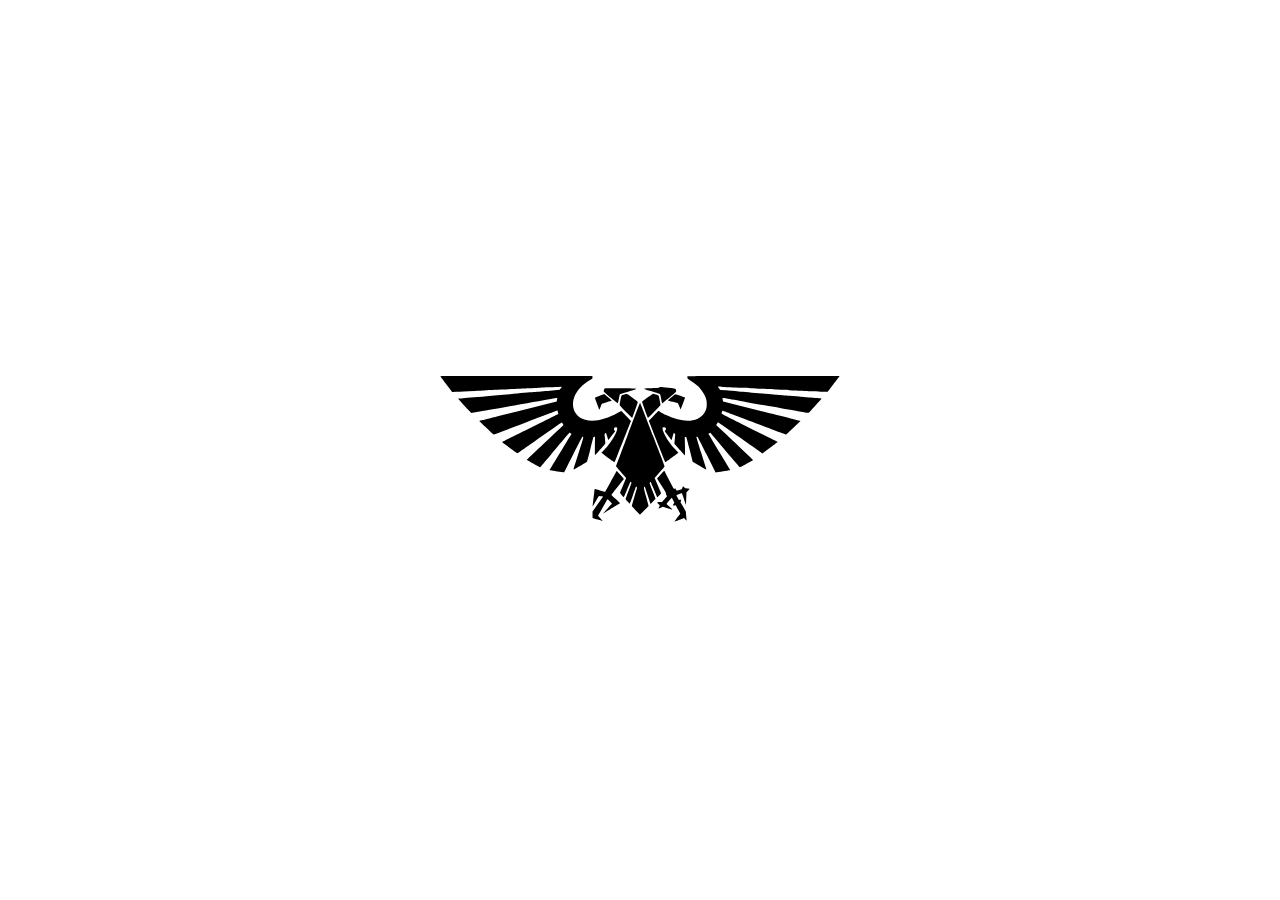
<file: image.html>
<!DOCTYPE html>
<html lang="en">
<head>
    <meta charset="UTF-8">
    <meta name="viewport" content="width=device-width, initial-scale=1.0">
    <title>Document</title>
</head>
<body style="display: flex; justify-content: center; align-items: center; height: 100vh; margin: 0;">
    <img src="images/imperium.svg" alt="imperium" width="600" height="400">
</body>
</html>
</file>
